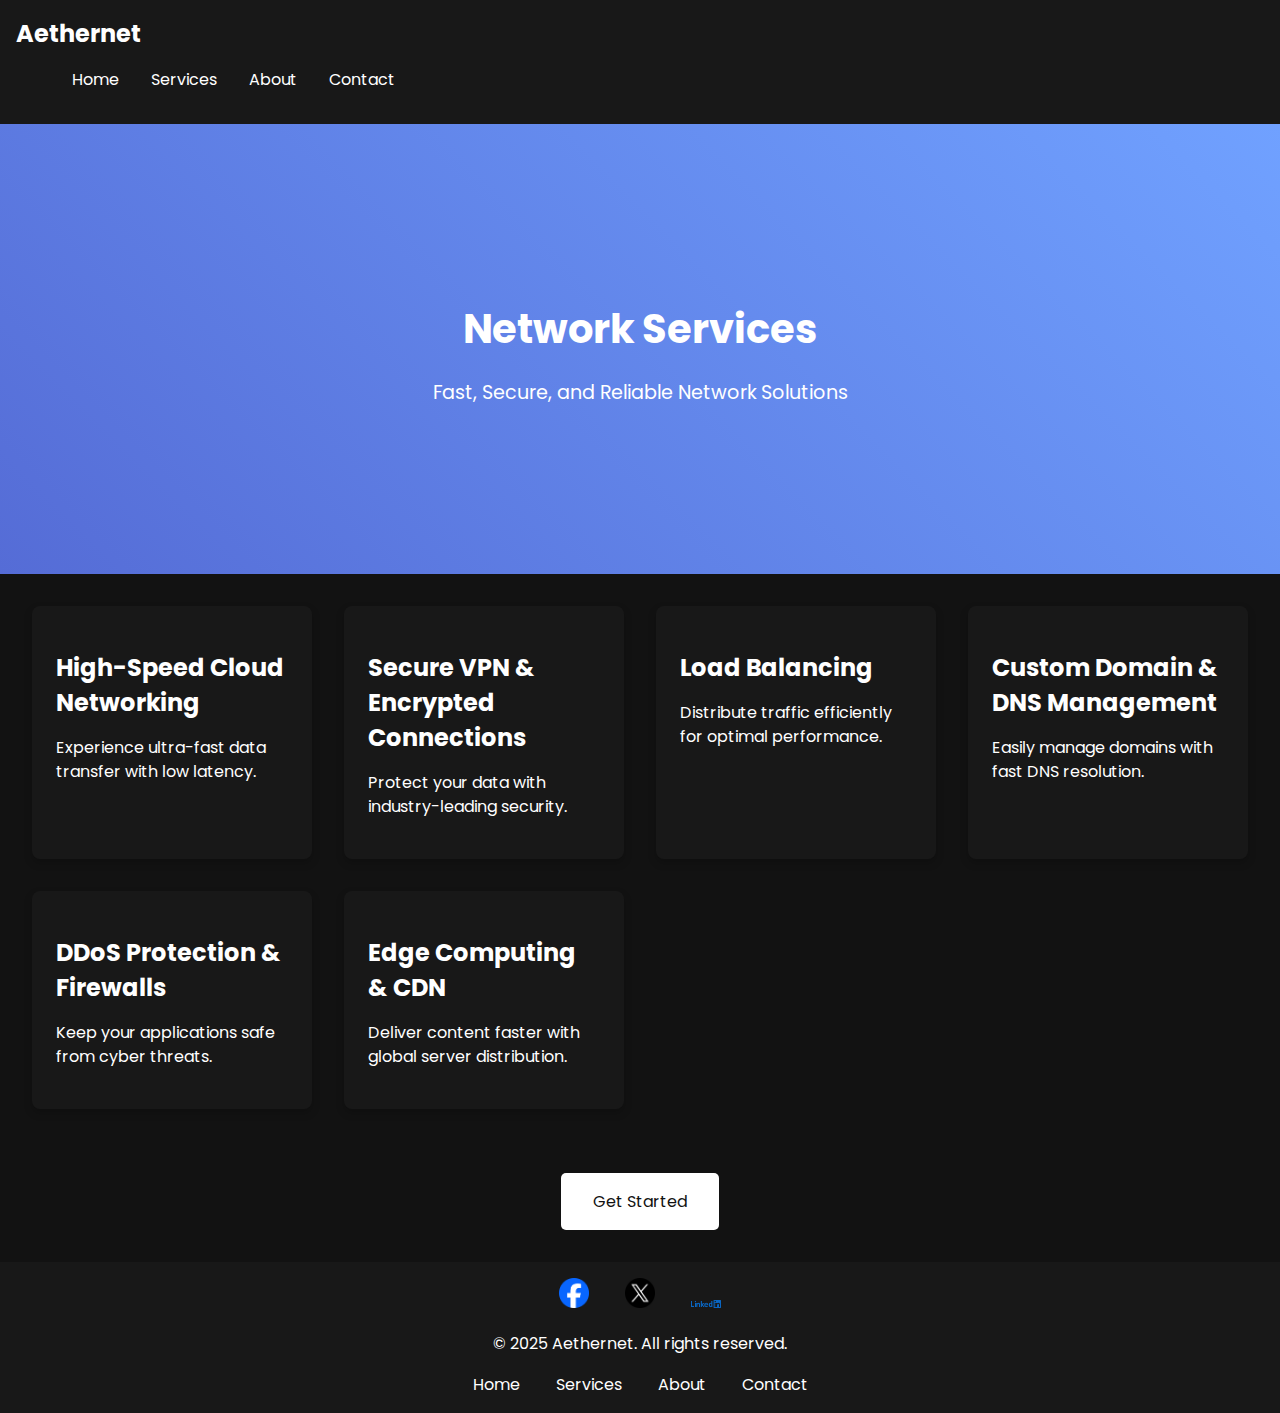
<file: index.html>
<!DOCTYPE html>
<html lang="en">
<head>
    <meta charset="UTF-8">
    <meta name="viewport" content="width=device-width, initial-scale=1.0">
    <title>Network Services - Aethernet</title>
    <link rel="stylesheet" href="styles.css">
    <link href="https://fonts.googleapis.com/css2?family=Poppins:wght@400;700&display=swap" rel="stylesheet">
</head>
<body>
    <header>
        <nav>
            <div class="logo">Aethernet</div>
            <ul class="nav-links">
                <li><a href="index.html">Home</a></li>
                <li><a href="services.html">Services</a></li>
                <li><a href="about.html">About</a></li>
                <li><a href="contact.html">Contact</a></li>
            </ul>
        </nav>
    </header>

    <section id="service-hero">
        <div class="service-hero-content">
            <h1>Network Services</h1>
            <p>Fast, Secure, and Reliable Network Solutions</p>
        </div>
    </section>

    <section id="network-services">
        <div class="service-item">
            <h2>High-Speed Cloud Networking</h2>
            <p>Experience ultra-fast data transfer with low latency.</p>
        </div>
        <div class="service-item">
            <h2>Secure VPN & Encrypted Connections</h2>
            <p>Protect your data with industry-leading security.</p>
        </div>
        <div class="service-item">
            <h2>Load Balancing</h2>
            <p>Distribute traffic efficiently for optimal performance.</p>
        </div>
        <div class="service-item">
            <h2>Custom Domain & DNS Management</h2>
            <p>Easily manage domains with fast DNS resolution.</p>
        </div>
        <div class="service-item">
            <h2>DDoS Protection & Firewalls</h2>
            <p>Keep your applications safe from cyber threats.</p>
        </div>
        <div class="service-item">
            <h2>Edge Computing & CDN</h2>
            <p>Deliver content faster with global server distribution.</p>
        </div>
    </section>

    <section id="get-started">
        <a href="signup.html" class="cta-button">Get Started</a>
    </section>

    <footer>
        <div class="footer-content">
            <div class="social-links">
                <a href="#"><img src="images/facebook.png" alt="Facebook"></a>
                <a href="#"><img src="images/twitter.png" alt="Twitter"></a>
                <a href="#"><img src="images/linkedin.png" alt="LinkedIn"></a>
            </div>
            <p>&copy; 2025 Aethernet. All rights reserved.</p>
            <div class="quick-links">
                <a href="index.html">Home</a>
                <a href="services.html">Services</a>
                <a href="about.html">About</a>
                <a href="contact.html">Contact</a>
            </div>
        </div>
    </footer>
</body>
</html>
</file>
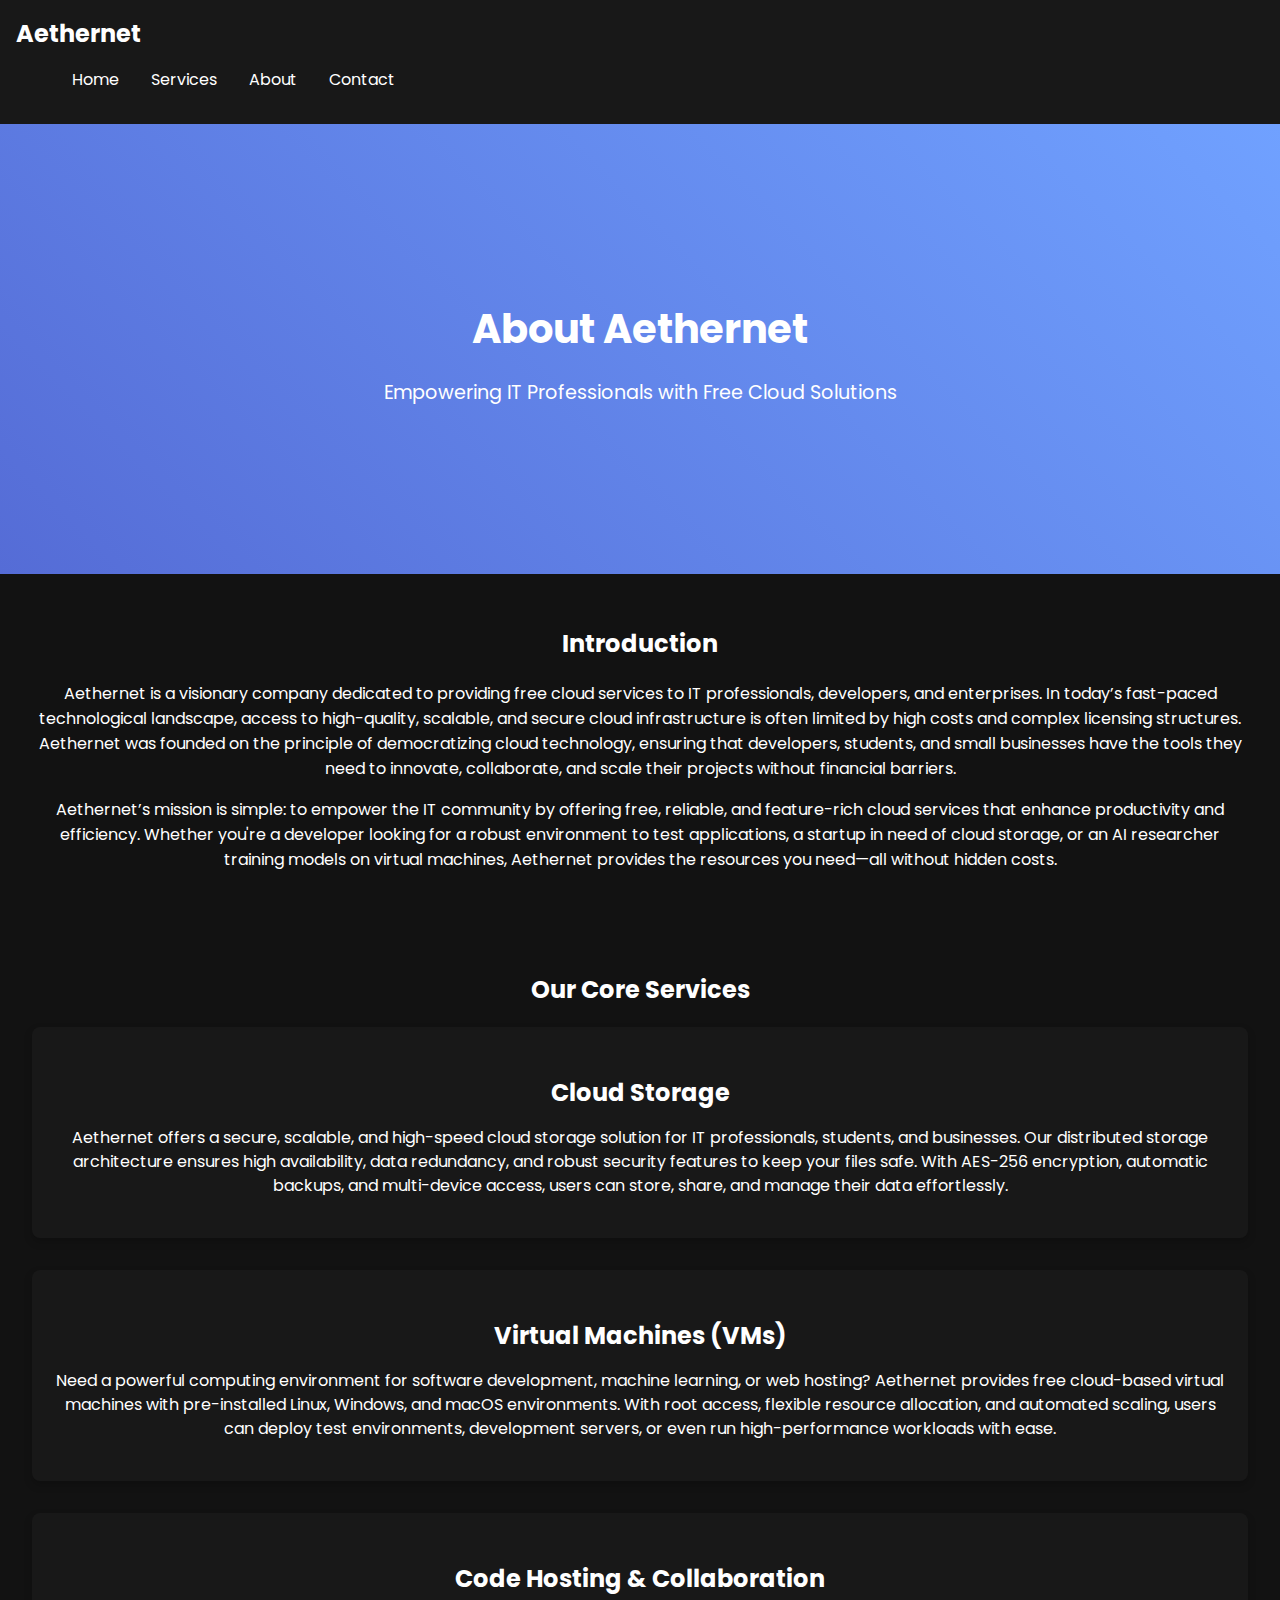
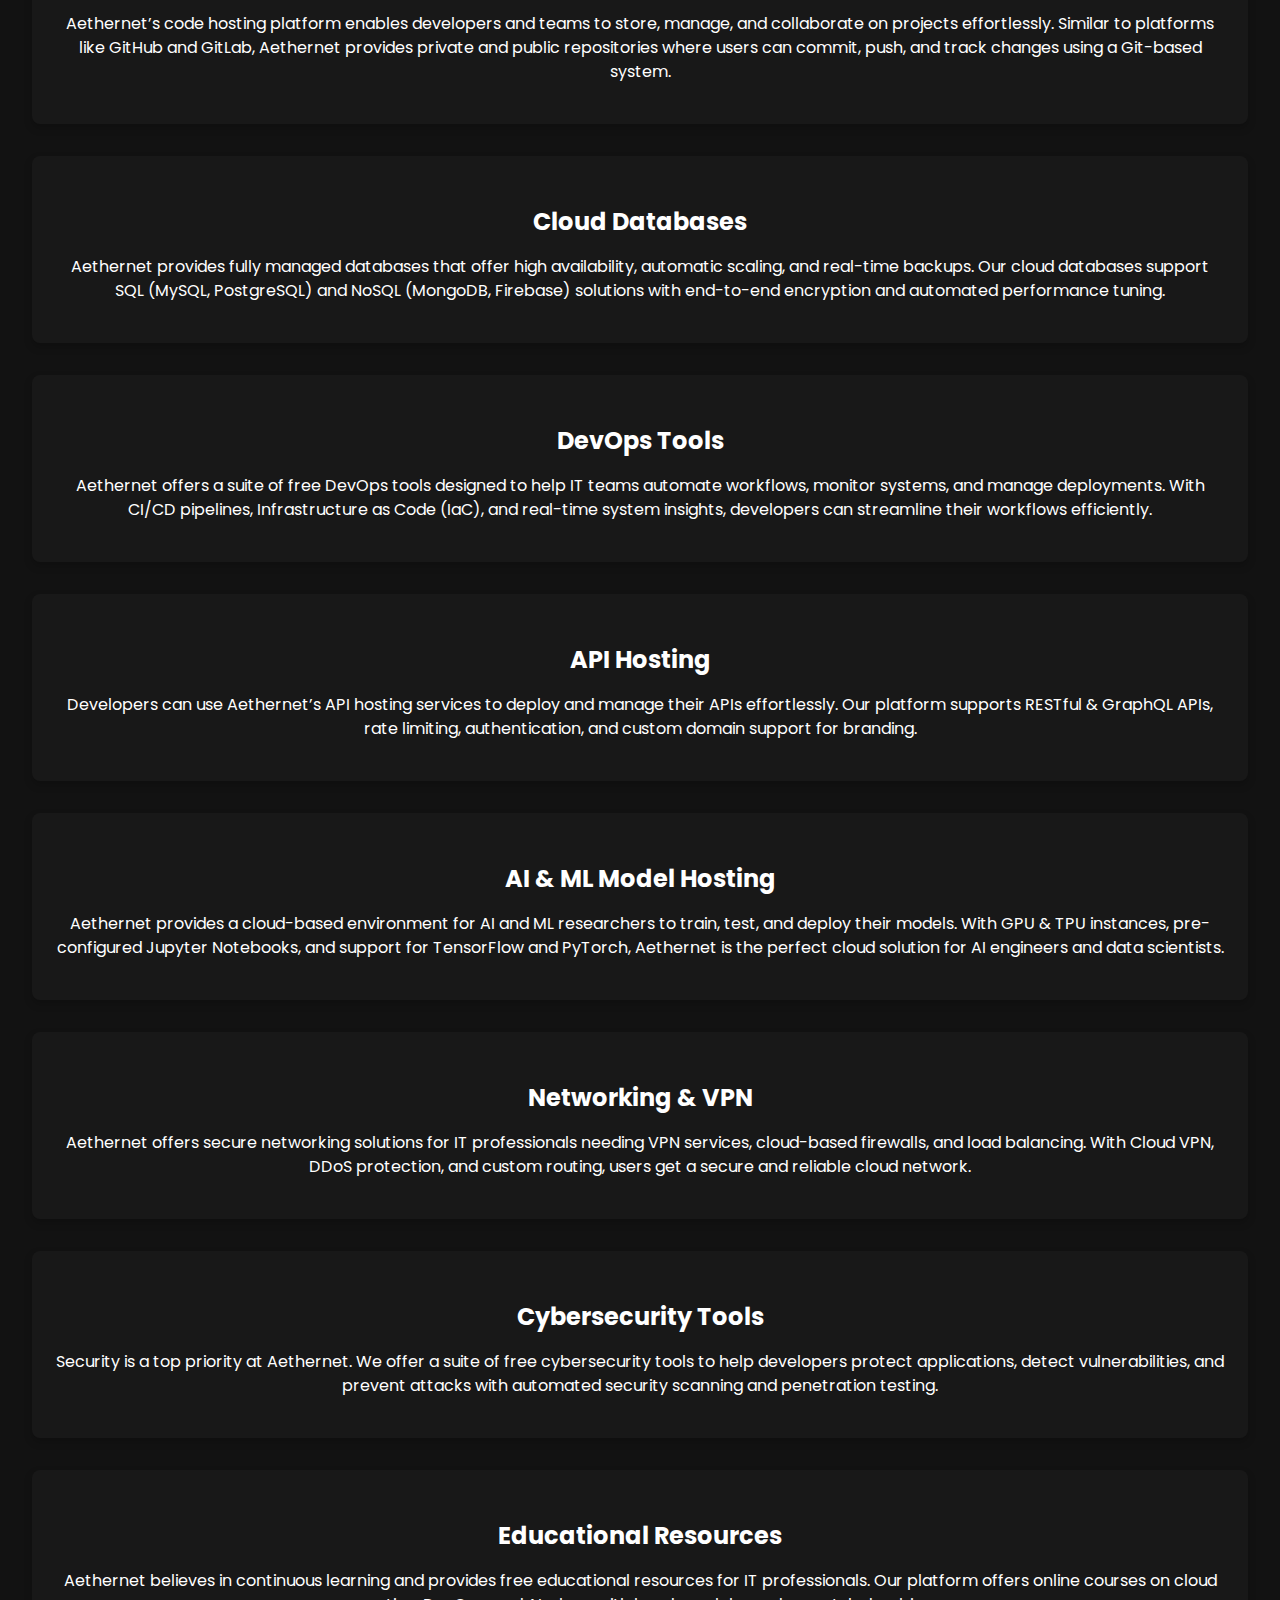
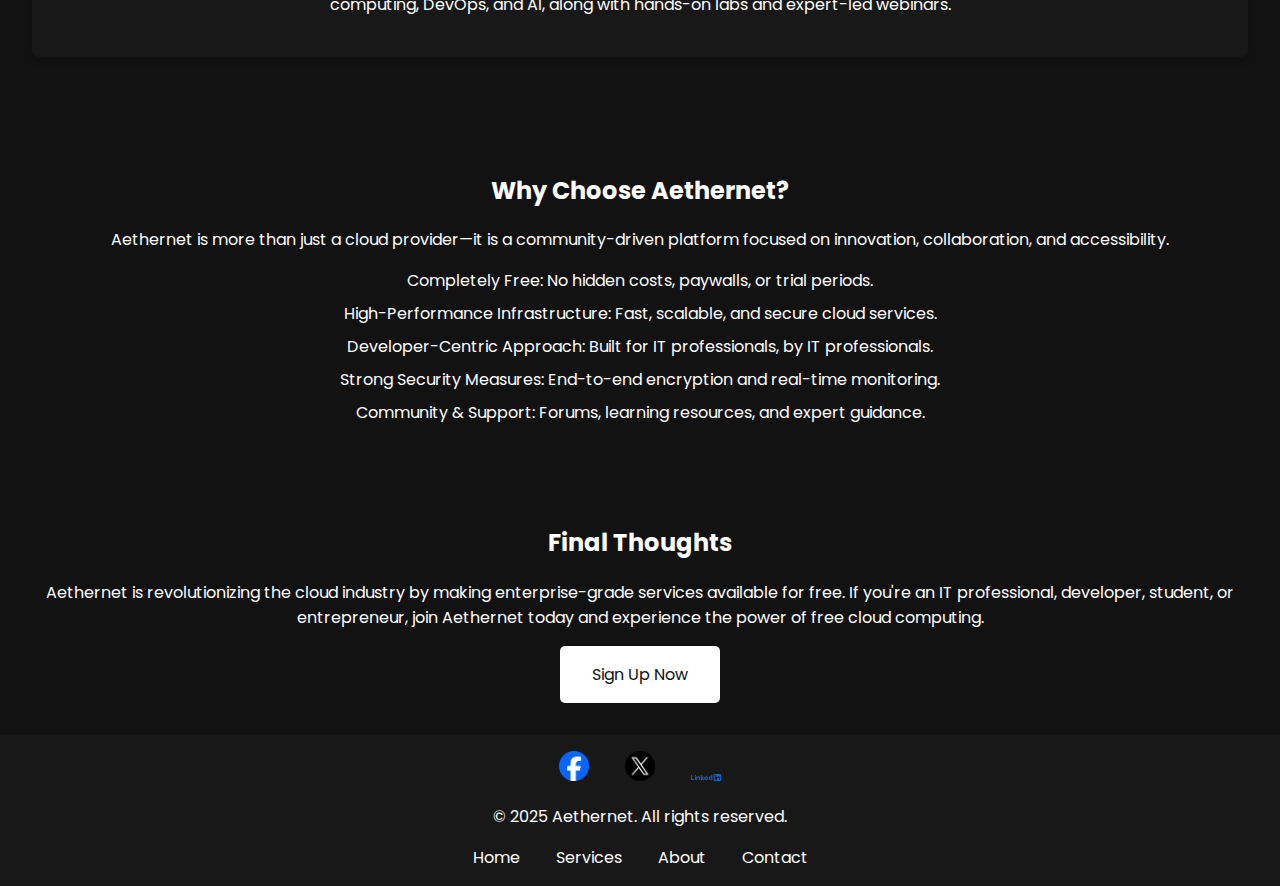
<file: about.html>
<!DOCTYPE html>
<html lang="en">
<head>
    <meta charset="UTF-8">
    <meta name="viewport" content="width=device-width, initial-scale=1.0">
    <title>About Aethernet</title>
    <link rel="stylesheet" href="styles.css">
    <link href="https://fonts.googleapis.com/css2?family=Poppins:wght@400;700&display=swap" rel="stylesheet">
</head>
<body>
    <header>
        <nav>
            <div class="logo">Aethernet</div>
            <ul class="nav-links">
                <li><a href="index.html">Home</a></li>
                <li><a href="services.html">Services</a></li>
                <li><a href="about.html">About</a></li>
                <li><a href="contact.html">Contact</a></li>
            </ul>
        </nav>
    </header>

    <section id="about-hero">
        <div class="about-hero-content">
            <h1>About Aethernet</h1>
            <p>Empowering IT Professionals with Free Cloud Solutions</p>
        </div>
    </section>

    <section id="introduction">
        <h2>Introduction</h2>
        <p>Aethernet is a visionary company dedicated to providing free cloud services to IT professionals, developers, and enterprises. In today’s fast-paced technological landscape, access to high-quality, scalable, and secure cloud infrastructure is often limited by high costs and complex licensing structures. Aethernet was founded on the principle of democratizing cloud technology, ensuring that developers, students, and small businesses have the tools they need to innovate, collaborate, and scale their projects without financial barriers.</p>
        <p>Aethernet’s mission is simple: to empower the IT community by offering free, reliable, and feature-rich cloud services that enhance productivity and efficiency. Whether you're a developer looking for a robust environment to test applications, a startup in need of cloud storage, or an AI researcher training models on virtual machines, Aethernet provides the resources you need—all without hidden costs.</p>
    </section>

    <section id="core-services">
        <h2>Our Core Services</h2>
        <div class="service-item">
            <h3>Cloud Storage</h3>
            <p>Aethernet offers a secure, scalable, and high-speed cloud storage solution for IT professionals, students, and businesses. Our distributed storage architecture ensures high availability, data redundancy, and robust security features to keep your files safe. With AES-256 encryption, automatic backups, and multi-device access, users can store, share, and manage their data effortlessly.</p>
        </div>
        <div class="service-item">
            <h3>Virtual Machines (VMs)</h3>
            <p>Need a powerful computing environment for software development, machine learning, or web hosting? Aethernet provides free cloud-based virtual machines with pre-installed Linux, Windows, and macOS environments. With root access, flexible resource allocation, and automated scaling, users can deploy test environments, development servers, or even run high-performance workloads with ease.</p>
        </div>
        <div class="service-item">
            <h3>Code Hosting & Collaboration</h3>
            <p>Aethernet’s code hosting platform enables developers and teams to store, manage, and collaborate on projects effortlessly. Similar to platforms like GitHub and GitLab, Aethernet provides private and public repositories where users can commit, push, and track changes using a Git-based system.</p>
        </div>
        <div class="service-item">
            <h3>Cloud Databases</h3>
            <p>Aethernet provides fully managed databases that offer high availability, automatic scaling, and real-time backups. Our cloud databases support SQL (MySQL, PostgreSQL) and NoSQL (MongoDB, Firebase) solutions with end-to-end encryption and automated performance tuning.</p>
        </div>
        <div class="service-item">
            <h3>DevOps Tools</h3>
            <p>Aethernet offers a suite of free DevOps tools designed to help IT teams automate workflows, monitor systems, and manage deployments. With CI/CD pipelines, Infrastructure as Code (IaC), and real-time system insights, developers can streamline their workflows efficiently.</p>
        </div>
        <div class="service-item">
            <h3>API Hosting</h3>
            <p>Developers can use Aethernet’s API hosting services to deploy and manage their APIs effortlessly. Our platform supports RESTful & GraphQL APIs, rate limiting, authentication, and custom domain support for branding.</p>
        </div>
        <div class="service-item">
            <h3>AI & ML Model Hosting</h3>
            <p>Aethernet provides a cloud-based environment for AI and ML researchers to train, test, and deploy their models. With GPU & TPU instances, pre-configured Jupyter Notebooks, and support for TensorFlow and PyTorch, Aethernet is the perfect cloud solution for AI engineers and data scientists.</p>
        </div>
        <div class="service-item">
            <h3>Networking & VPN</h3>
            <p>Aethernet offers secure networking solutions for IT professionals needing VPN services, cloud-based firewalls, and load balancing. With Cloud VPN, DDoS protection, and custom routing, users get a secure and reliable cloud network.</p>
        </div>
        <div class="service-item">
            <h3>Cybersecurity Tools</h3>
            <p>Security is a top priority at Aethernet. We offer a suite of free cybersecurity tools to help developers protect applications, detect vulnerabilities, and prevent attacks with automated security scanning and penetration testing.</p>
        </div>
        <div class="service-item">
            <h3>Educational Resources</h3>
            <p>Aethernet believes in continuous learning and provides free educational resources for IT professionals. Our platform offers online courses on cloud computing, DevOps, and AI, along with hands-on labs and expert-led webinars.</p>
        </div>
    </section>

    <section id="why-choose-us">
        <h2>Why Choose Aethernet?</h2>
        <p>Aethernet is more than just a cloud provider—it is a community-driven platform focused on innovation, collaboration, and accessibility.</p>
        <ul>
            <li>Completely Free: No hidden costs, paywalls, or trial periods.</li>
            <li>High-Performance Infrastructure: Fast, scalable, and secure cloud services.</li>
            <li>Developer-Centric Approach: Built for IT professionals, by IT professionals.</li>
            <li>Strong Security Measures: End-to-end encryption and real-time monitoring.</li>
            <li>Community & Support: Forums, learning resources, and expert guidance.</li>
        </ul>
    </section>

    <section id="final-thoughts">
        <h2>Final Thoughts</h2>
        <p>Aethernet is revolutionizing the cloud industry by making enterprise-grade services available for free. If you're an IT professional, developer, student, or entrepreneur, join Aethernet today and experience the power of free cloud computing.</p>
        <a href="signup.html" class="cta-button">Sign Up Now</a>
    </section>

    <footer>
        <div class="footer-content">
            <div class="social-links">
                <a href="#"><img src="images/facebook.png" alt="Facebook"></a>
                <a href="#"><img src="images/twitter.png" alt="Twitter"></a>
                <a href="#"><img src="images/linkedin.png" alt="LinkedIn"></a>
            </div>
            <p>&copy; 2025 Aethernet. All rights reserved.</p>
            <div class="quick-links">
                <a href="index.html">Home</a>
                <a href="services.html">Services</a>
                <a href="about.html">About</a>
                <a href="contact.html">Contact</a>
            </div>
        </div>
    </footer>
</body>
</html>
</file>
<file: styles.css>
/* styles.css */
body {
    font-family: 'Poppins', sans-serif;
    margin: 0;
    padding: 0;
    background-color: #121212;
    color: #ffffff;
}

header {
    background-color: #181818;
    padding: 1rem;
    display: flex;
    justify-content: space-between;
    align-items: center;
}

.logo {
    font-size: 1.5rem;
    font-weight: bold;
}

.nav-links {
    list-style: none;
    display: flex;
}

.nav-links li {
    margin: 0 1rem;
}

.nav-links a {
    color: #ffffff;
    text-decoration: none;
    transition: color 0.3s ease;
}

.nav-links a:hover {
    color: #556cd6;
}

#hero {
    background: linear-gradient(45deg, #556cd6, #70a1ff);
    height: 100vh;
    display: flex;
    justify-content: center;
    align-items: center;
    text-align: center;
}

.hero-content h1 {
    font-size: 2.5rem;
    margin-bottom: 1rem;
}

.cta-button {
    display: inline-block;
    padding: 1rem 2rem;
    background-color: #ffffff;
    color: #121212;
    text-decoration: none;
    border-radius: 5px;
    transition: background-color 0.3s ease;
}

.cta-button:hover {
    background-color: #556cd6;
    color: #ffffff;
}

#about {
    padding: 2rem;
    text-align: center;
}

footer {
    background-color: #181818;
    padding: 1rem;
    text-align: center;
}

.footer-content {
    display: flex;
    flex-direction: column;
    align-items: center;
}

.social-links img {
    width: 30px;
    margin: 0 1rem;
}

.quick-links a {
    color: #ffffff;
    text-decoration: none;
    margin: 0 1rem;
}

.quick-links a:hover {
    color: #556cd6;
}

/* styles.css */
#service-hero {
    background: linear-gradient(45deg, #556cd6, #70a1ff);
    height: 50vh;
    display: flex;
    justify-content: center;
    align-items: center;
    text-align: center;
}

.service-hero-content h1 {
    font-size: 2.5rem;
    margin-bottom: 1rem;
}

#service-description, #testimonials, #get-started {
    padding: 2rem;
    text-align: center;
}

#testimonials p {
    margin-bottom: 2rem;
}

#contact-hero {
    background: linear-gradient(45deg, #556cd6, #70a1ff);
    height: 50vh;
    display: flex;
    justify-content: center;
    align-items: center;
    text-align: center;
}

#contact-form {
    display: flex;
    flex-direction: column;
    align-items: center;
    padding: 2rem;
}

#contact-form label {
    display: block;
    margin-bottom: 0.5rem;
}

#contact-form input, #contact-form textarea {
    width: 100%;
    padding: 0.5rem;
    margin-bottom: 1rem;
    border: 1px solid #ffffff;
    border-radius: 5px;
}

#contact-form button {
    padding: 1rem 2rem;
    background-color: #ffffff;
    color: #121212;
    text-decoration: none;
    border: none;
    border-radius: 5px;
    cursor: pointer;
    transition: background-color 0.3s ease;
}

#contact-form button:hover {
    background-color: #556cd6;
    color: #ffffff;
}

/* styles.css */
@media (max-width: 768px) {
    .nav-links {
        flex-direction: column;
    }

    .nav-links li {
        margin: 0.5rem 0;
    }

    .hero-content h1 {
        font-size: 2rem;
    }

    .cta-button, #contact-form button {
        padding: 0.75rem 1.5rem;
    }

    #contact-form input, #contact-form textarea {
        width: 100%;
    }
}

/* styles.css */
body {
    font-family: 'Poppins', sans-serif;
    margin: 0;
    padding: 0;
    background-color: #121212;
    color: #ffffff;
}

header {
    background-color: #181818;
    padding: 1rem;
    display: flex;
    justify-content: space-between;
    align-items: center;
}

.logo {
    font-size: 1.5rem;
    font-weight: bold;
}

.nav-links {
    list-style: none;
    display: flex;
}

.nav-links li {
    margin: 0 1rem;
}

.nav-links a {
    color: #ffffff;
    text-decoration: none;
    transition: color 0.3s ease;
}

.nav-links a:hover {
    color: #556cd6;
}

#service-hero {
    background: linear-gradient(45deg, #556cd6, #70a1ff);
    height: 50vh;
    display: flex;
    justify-content: center;
    align-items: center;
    text-align: center;
}

.service-hero-content h1 {
    font-size: 2.5rem;
    margin-bottom: 1rem;
}

.service-hero-content p {
    font-size: 1.2rem;
}

#network-services {
    display: grid;
    grid-template-columns: repeat(auto-fit, minmax(250px, 1fr));
    gap: 2rem;
    padding: 2rem;
}

.service-item {
    background-color: #181818;
    padding: 1.5rem;
    border-radius: 8px;
    box-shadow: 0 4px 8px rgba(0, 0, 0, 0.2);
    transition: transform 0.3s ease;
}

.service-item:hover {
    transform: translateY(-10px);
}

.service-item h2 {
    font-size: 1.5rem;
    margin-bottom: 0.5rem;
}

.service-item p {
    font-size: 1rem;
    line-height: 1.5;
}

#get-started {
    text-align: center;
    padding: 2rem;
}

.cta-button {
    display: inline-block;
    padding: 1rem 2rem;
    background-color: #ffffff;
    color: #121212;
    text-decoration: none;
    border-radius: 5px;
    transition: background-color 0.3s ease;
}

.cta-button:hover {
    background-color: #556cd6;
    color: #ffffff;
}

footer {
    background-color: #181818;
    padding: 1rem;
    text-align: center;
}

.footer-content {
    display: flex;
    flex-direction: column;
    align-items: center;
}

.social-links img {
    width: 30px;
    margin: 0 1rem;
}

.quick-links a {
    color: #ffffff;
    text-decoration: none;
    margin: 0 1rem;
}

.quick-links a:hover {
    color: #556cd6;
}

@media (max-width: 768px) {
    .nav-links {
        flex-direction: column;
    }

    .nav-links li {
        margin: 0.5rem 0;
    }

    .hero-content h1 {
        font-size: 2rem;
    }

    .cta-button, #contact-form button {
        padding: 0.75rem 1.5rem;
    }

    #contact-form input, #contact-form textarea {
        width: 100%;
    }
}

/* styles.css */
body {
    font-family: 'Poppins', sans-serif;
    margin: 0;
    padding: 0;
    background-color: #121212;
    color: #ffffff;
}

header {
    background-color: #181818;
    padding: 1rem;
    display: flex;
    justify-content: space-between;
    align-items: center;
}

.logo {
    font-size: 1.5rem;
    font-weight: bold;
}

.nav-links {
    list-style: none;
    display: flex;
}

.nav-links li {
    margin: 0 1rem;
}

.nav-links a {
    color: #ffffff;
    text-decoration: none;
    transition: color 0.3s ease;
}

.nav-links a:hover {
    color: #556cd6;
}

#about-hero {
    background: linear-gradient(45deg, #556cd6, #70a1ff);
    height: 50vh;
    display: flex;
    justify-content: center;
    align-items: center;
    text-align: center;
}

.about-hero-content h1 {
    font-size: 2.5rem;
    margin-bottom: 1rem;
}

.about-hero-content p {
    font-size: 1.2rem;
}

#introduction, #core-services, #why-choose-us, #final-thoughts {
    padding: 2rem;
    text-align: center;
}

#core-services .service-item {
    background-color: #181818;
    padding: 1.5rem;
    border-radius: 8px;
    box-shadow: 0 4px 8px rgba(0, 0, 0, 0.2);
    margin-bottom: 2rem;
    transition: transform 0.3s ease;
}

#core-services .service-item:hover {
    transform: translateY(-10px);
}

#core-services .service-item h3 {
    font-size: 1.5rem;
    margin-bottom: 0.5rem;
}

#core-services .service-item p {
    font-size: 1rem;
    line-height: 1.5;
}

#why-choose-us ul {
    list-style: none;
    padding: 0;
}

#why-choose-us ul li {
    margin-bottom: 0.5rem;
}

#final-thoughts .cta-button {
    display: inline-block;
    padding: 1rem 2rem;
    background-color: #ffffff;
    color: #121212;
    text-decoration: none;
    border-radius: 5px;
    transition: background-color 0.3s ease;
}

#final-thoughts .cta-button:hover {
    background-color: #556cd6;
    color: #ffffff;
}

footer {
    background-color: #181818;
    padding: 1rem;
    text-align: center;
}

.footer-content {
    display: flex;
    flex-direction: column;
    align-items: center;
}

.social-links img {
    width: 30px;
    margin: 0 1rem;
}

.quick-links a {
    color: #ffffff;
    text-decoration: none;
    margin: 0 1rem;
}

.quick-links a:hover {
    color: #556cd6;
}

@media (max-width: 768px) {
    .nav-links {
        flex-direction: column;
    }

    .nav-links li {
        margin: 0.5rem 0;
    }

    .about-hero-content h1 {
        font-size: 2rem;
    }

    .cta-button, #contact-form button {
        padding: 0.75rem 1.5rem;
    }

    #contact-form input, #contact-form textarea {
        width: 100%;
    }
}
</file>
